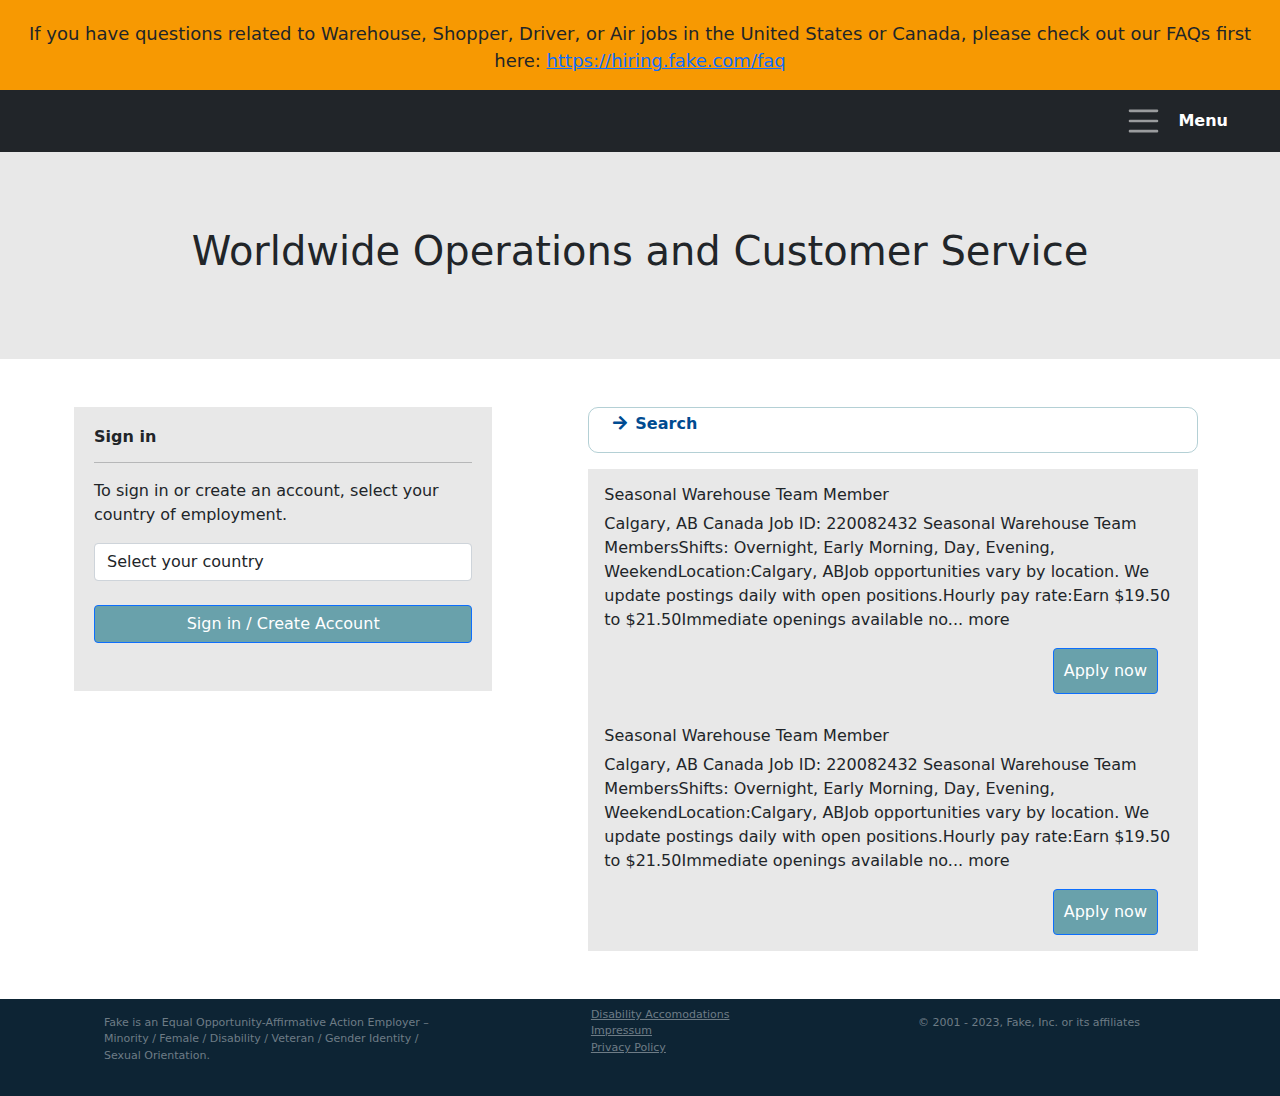
<file: index.html>
<!DOCTYPE html>
<html lang="en">
<head>
    <meta charset="UTF-8">
    <meta http-equiv="X-UA-Compatible" content="IE=edge">
    <meta name="viewport" content="width=device-width, initial-scale=1.0">
    <title>Job Board ~ Index</title>
    <link rel="stylesheet" href="css/bootstrap.min.css"/>
    <link rel="stylesheet" href="css/custom.css"/>
    <link rel="stylesheet" href="https://cdnjs.cloudflare.com/ajax/libs/font-awesome/5.15.3/css/all.min.css">
</head>
<body>
    <div class="container-fluid d-flex text-center banner-top">
        <p>
            If you have questions related to Warehouse, Shopper, Driver, or Air jobs in the United States or Canada, please check out our FAQs first here: <a href="https://hiring.fake.com/faq">https://hiring.fake.com/faq</a>
        <p>
    </div>

    <nav class="navbar navbar-dark bg-dark">
        <div class="container-fluid d-flex justify-content-end align-content-end">
            <button class="navbar-toggler" type="button" data-bs-toggle="offcanvas" data-bs-target="#offcanvasRight" aria-controls="offcanvasRight">
                <span class="navbar-toggler-icon fw-bolder"></span>
              </button>
              <span class="ps-1 fw-bold text-white justify-content-end">Menu</span>
        </div>
        <div class="offcanvas offcanvas-end" tabindex="-1" id="offcanvasRight" aria-labelledby="offcanvasRightLabel">
            <div class="container-fluid d-flex canvas-header justify-content-between">
                <h4 class="text-center align-self-end">Explore Fake Jobs</h4>
                <button type="button" class="btn-close text-reset p-2" data-bs-dismiss="offcanvas" aria-label="Close"></button>
            </div>
            <div class="container d-flex flex-column p-0 m-0">
                <ul class="p-0 m-0">
                    <li>
                        <button class="btn navigation-button p-3">
                            <i class="fas fa-home pe-2"></i><span>Home</span>
                        </button>
                    </li>
                    <li>
                        <button class="btn navigation-button p-3">
                            <i class="fas fa-sign-in-alt pe-2"></i><span>Sign in</span>
                        </button>
                    </li>
                    <li>
                        <button class="btn navigation-button p-3">
                            <i class="fas fa-briefcase pe-2"></i><span>Conversion Associate Portal</span>
                        </button>
                    </li>
                    <li>
                        <button class="btn navigation-button p-3">
                            <i class="fas fa-language pe-2"></i><span>Language</span>
                        </button>
                    </li>
                </ul>
            </div>
        </div>
        
          
    </nav>

    <div class="container-fluid gray-banner d-flex justify-content-center align-items-center">
        <h1 class="">Worldwide Operations and Customer Service</h1>
    </div>

    <div class="ps-1 container pt-5">
        <div class="row">
            <div class="col-sm-12 col-md-5 pe-md-5">
                <div class="login-box d-flex flex-column pb-5">
                    <h6 class="fw-bold m-0 p-0">Sign in</h6>
                    <hr>
                    <p>
                        To sign in or create an account, select your country of employment.
                    </p>
                    <select class="form-control">
                        <option>Select your country</option>
                        <option>United States</option>
                        <option>United Kingdom</option>
                    </select>
                    <br>
                    <button id="loginbutton" class="btn btn-primary">Sign in / Create Account</button>
                </div>
            </div>
            <div class="ps-md-5 col-sm-12 col-md-7 mt-3 mt-md-0">
                <div class="container search-drop mb-3">
                    <p class="pt-1"><i role="button" onclick="showSearch()" id="arrow" class="fas fa-arrow-right pe-2"></i>Search</p>
                </div>
                <div id="search" class="container search-dropdown mb-3 hidden">
                    <div class="container-fluid d-flex flex-row">
                        <div class="col-6">
                            <p class="pt-3 fw-bold">Job Title</p>
                            <div class="container p-0 d-flex flex-column">
                                <div class="form-check form-check-inline pb-4">
                                    <input class="form-check-input" type="checkbox" id="warehouse" name="warehousecheck" value="1">
                                    <label class="form-check-label" for="warehouse">Fulfillment Center</label>
                                  </div>
                                  <div class="form-check form-check-inline">
                                    <input class="form-check-input" type="checkbox" id="cs" name="cscheck" value="1">
                                    <label class="form-check-label" for="cs">Customer Service</label>
                                  </div>
                            </div>
                        </div>
                        <div class="col-6">
                            <p class="pt-3 fw-bold">Location</p>
                            <div class="form-group pb-5">
                                <label>Country</label>
                                <input type="text" id="country" name="country" class="form-control" placeholder="Please choose a country">
                                </div>
                                <div class="form-group pb-5">
                                <label>State</label>
                                <input type="text" id="state" name="state" class="form-control" placeholder="Please choose a state">
                                </div>
                                <div class="form-group pb-5">
                                <label>City</label>
                                <input type="text" id="state" name="state" class="form-control" placeholder="Please choose a city">
                                <p class="fw-lighter pt-2">Multiple cities can be entered [use comma separator].</p>
                                </div>
                        </div>
                    </div>
                    <div class="container d-flex flex-column ps-0 ms-0 pb-3">
                        <button id="filterbutton" class="btn btn-primary w-50">Filter</button>
                    </div>
                </div>
                <div class="container d-flex flex-column job-info p-3">
                    <h6>Seasonal Warehouse Team Member</h6>
                    <p>
                        Calgary, AB Canada

Job ID: 220082432
Seasonal Warehouse Team MembersShifts: Overnight, Early Morning, Day, Evening, WeekendLocation:Calgary, ABJob opportunities vary by location. We update postings daily with open positions.Hourly pay rate:Earn $19.50 to $21.50Immediate openings available no... more
                    </p>
                    <div class="container d-flex flex-row justify-content-end align-content-end">
                        <button id="jobbutton" class="btn btn-primary">Apply now</button>
                    </div>
                </div>
                <div class="container d-flex flex-column job-info p-3">
                    <h6>Seasonal Warehouse Team Member</h6>
                    <p>
                        Calgary, AB Canada

Job ID: 220082432
Seasonal Warehouse Team MembersShifts: Overnight, Early Morning, Day, Evening, WeekendLocation:Calgary, ABJob opportunities vary by location. We update postings daily with open positions.Hourly pay rate:Earn $19.50 to $21.50Immediate openings available no... more
                    </p>
                    <div class="container d-flex flex-row justify-content-end align-content-end">
                        <button id="jobbutton" class="btn btn-primary">Apply now</button>
                    </div>
                </div>
            </div>
            </div>
        </div>


            <div class="container-fluid d-flex flex-row footer justify-content-center p-2 mt-5">
                <div class="ms-5 ps-5 container d-flex p-2">
                <p>
                    Fake is an Equal Opportunity-Affirmative Action Employer – Minority / Female / Disability / Veteran / Gender Identity / Sexual Orientation.
                </p>
                </div>

                <div class="container d-flex flex-column links">
                <a class="">Disability Accomodations</a>
                <a class="">Impressum</a>
                <a class="">Privacy Policy</a>
                </div>

                <div class="container d-flex p-2">
                <p>
                    © 2001 - 2023,  Fake, Inc. or its affiliates
                </p>
                </div>
            </div>

    <script src="js/bootstrap.bundle.js"></script>
    <script src="js/custom.js"></script>
</body>
</html>
</file>
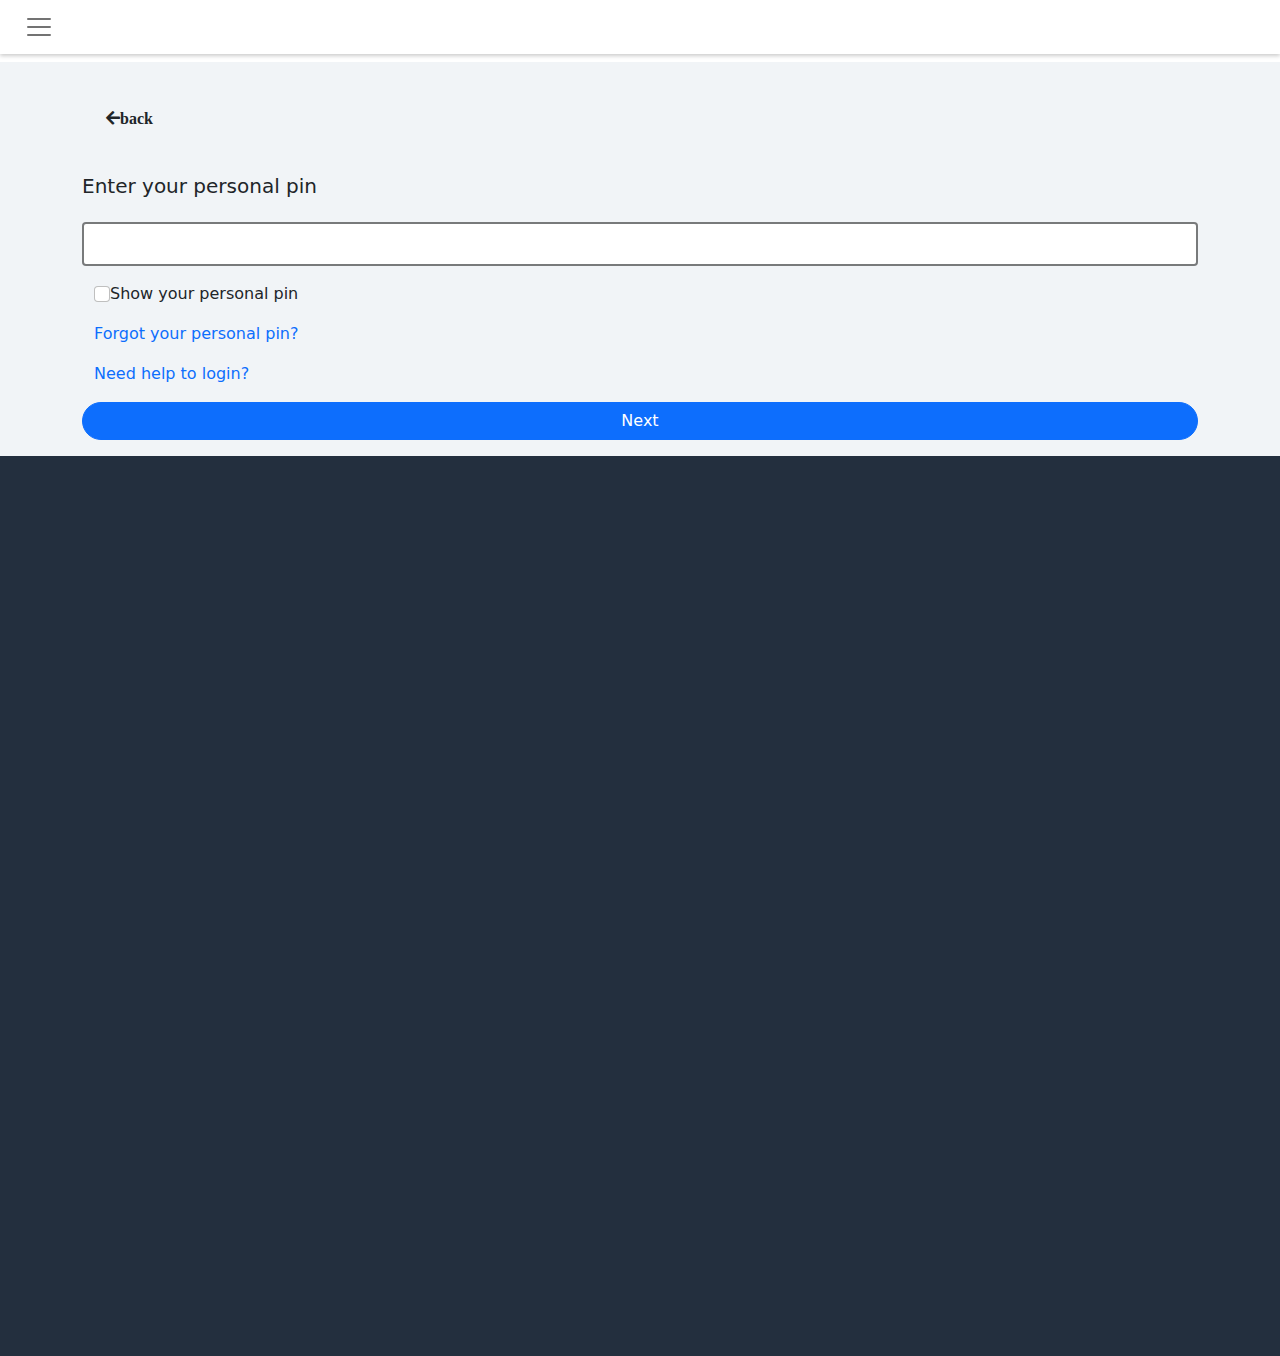
<file: pincheck.html>
<!DOCTYPE html>
<html lang="en">
<head>
    <meta charset="UTF-8">
    <meta http-equiv="X-UA-Compatible" content="IE=edge">
    <meta name="viewport" content="width=device-width, initial-scale=1.0">
    <link rel="stylesheet" href="css/bootstrap.min.css"/>
    <link rel="stylesheet" href="css/custom2.css"/>
    <link rel="stylesheet" href="css/custom3.css"/>
    <link rel="stylesheet" href="https://cdnjs.cloudflare.com/ajax/libs/font-awesome/5.15.3/css/all.min.css">
    <title>Job Board ~ Pin check</title>
</head>
<body>
    <nav class="navbar bg-white navbar-light">
        <div class="container-fluid d-flex flex-row">
            <button class="navbar-toggler" type="button" data-bs-toggle="offcanvas" data-bs-target="#offcanvasRight" aria-controls="offcanvasRight">
                <span class="navbar-toggler-icon fw-bolder"></span>
              </button>
        </div>
    </nav>
    <div class="mt-2 container-fluid d-flex blue-bg justify-content-center align-content-center pb-3">
        <div class="container d-flex pt-5 flex-column">
            <i id="backbuton" class="ms-4 fas fa-arrow-left pb-5"><a id="backbutton">back</a></i>
            <div class="form-group">
                <h5 class="pb-3">Enter your personal pin</h5>
                <input type="text" class="form-control" id="loginid" name="logindetails"/>
            </div>
            <div class="container-fluid d-flex flex-row pt-3">
                <input class="form-check-input" type="checkbox" id="warehouse" name="warehousecheck" value="1">
                <p class="pe-4">Show your personal pin</p>
            </div>
            <div class="container-fluid d-flex flex-column">
                <a class="pb-3" href="#"">Forgot your personal pin?</a>
                <a class="pb-3" href="#">Need help to login?</a>
            </div>
            <button class="btn btn-primary w-100 rounded-pill">Next</button>
        </div>
    </div>
        <div class="container-fluid d-flex flex-row footer min-vh-100">
        </div>
</body>
</html>
</file>
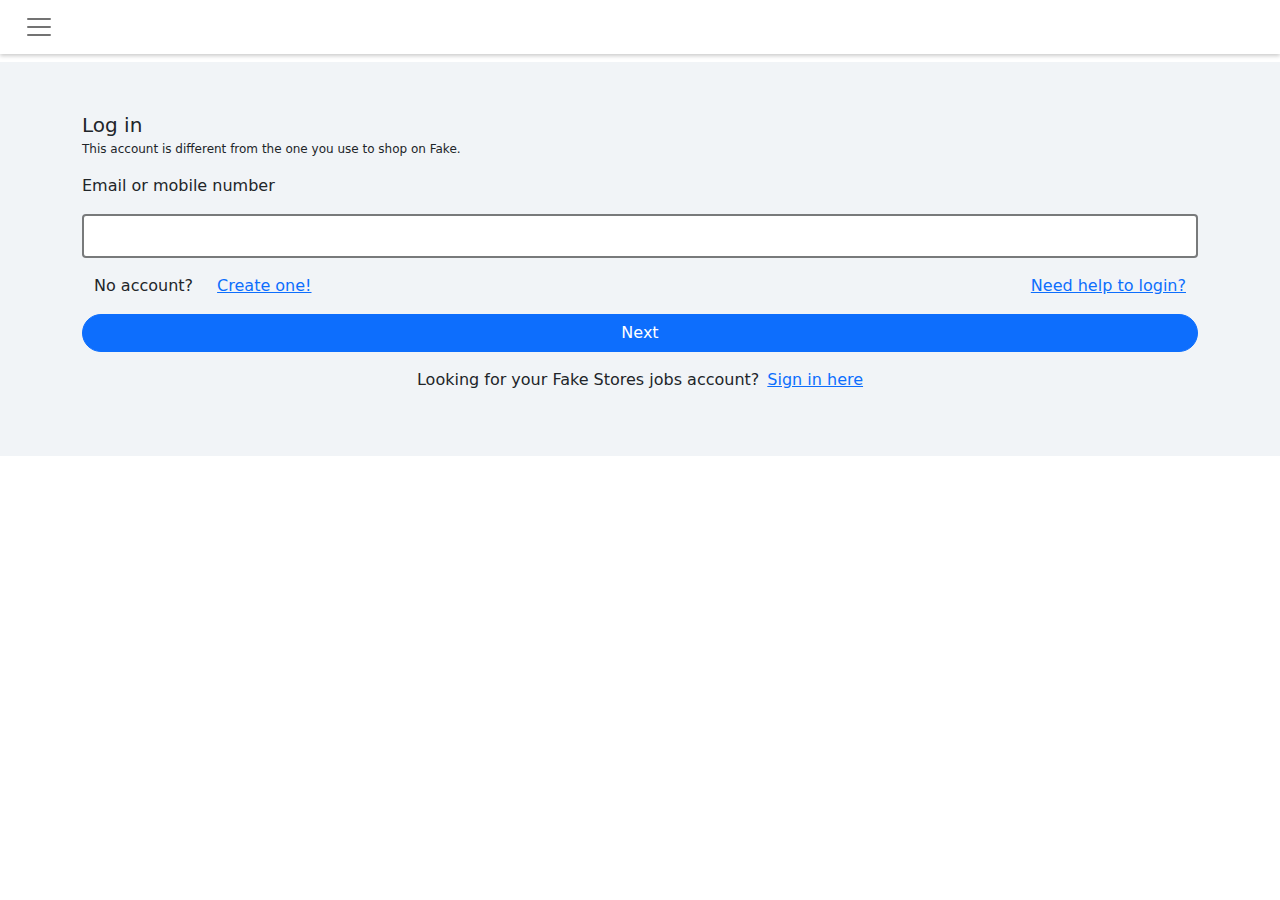
<file: signin.html>
<!DOCTYPE html>
<html lang="en">
<head>
    <meta charset="UTF-8">
    <meta http-equiv="X-UA-Compatible" content="IE=edge">
    <meta name="viewport" content="width=device-width, initial-scale=1.0">
    <link rel="stylesheet" href="css/bootstrap.min.css"/>
    <link rel="stylesheet" href="css/custom2.css"/>
    <title>Job Board ~ Sign in</title>
</head>
<body>
    <nav class="navbar bg-white navbar-light">
        <div class="container-fluid d-flex flex-row">
            <button class="navbar-toggler" type="button" data-bs-toggle="offcanvas" data-bs-target="#offcanvasRight" aria-controls="offcanvasRight">
                <span class="navbar-toggler-icon fw-bolder"></span>
              </button>
        </div>
    </nav>
    <div class="mt-2 container-fluid d-flex blue-bg justify-content-center align-content-center">
        <div class="container d-flex pt-5 flex-column">
            <p id="loginheader" class="fw-semibold mb-0">Log in</p>
            <p id="logintext">This account is different from the one you use to shop on Fake.</p>
            <div class="form-group">
                <p>Email or mobile number</p>
                <input type="text" class="form-control" id="loginid" name="logindetails"/>
            </div>
            <div class="container-fluid d-flex flex-row pt-3">
                <p class="pe-4">No account?</p>
                <a class="pe-5">Create one!</a>
                <a class="ms-auto">Need help to login?</a>
            </div>
            <button class="btn btn-primary w-100 rounded-pill">Next</button>

            <div class="container d-flex flex-row pb-5 pt-3 justify-content-center">
                <p class="fw-semibold pe-2">Looking for your Fake Stores jobs account?<p>
                    <a href="#">Sign in here</a>
            </div>
        </div>
    </div>
        <div class="container-fluid d-flex flex-row footer mb-3">
        </div>
</body>
</html>
</file>
<file: css/custom.css>
.banner-top {
   background-color: #f79902;
   padding-left: 20px;
   padding-right: 20px;
   padding-top: 20px;
   padding-bottom: 0px;
   font-size: 18px;
   height: fit-content;
}

nav {
    padding: 40px;
}

.navbar-toggler {
    border: none;
}

.navbar-toggler-icon {
    font-size: 25px;
}

.gray-banner {
    background-color: rgb(232, 232, 232);
    height: 23vh;
    font-size: 14px;
}

.login-box {
    background-color: rgb(232, 232, 232);
    height: fit-content;
    width: 100%;
    padding: 20px;
}

#loginbutton {
    background-color: rgb(105, 161, 171);
}

.search-drop {
    border: 1px solid rgba(105, 161, 171, 0.5);
    border-top-left-radius: 10px;
    border-top-right-radius: 10px;
    border-bottom-left-radius: 10px;
    border-bottom-right-radius: 10px;

}

.search-drop p {
    color: #004b91;
    font-weight: bold;
    margin-bottom: 1rem;
}

.job-info {
    background-color: rgb(232, 232, 232);
    width: 100%;
    height: fit-content;
}

#jobbutton {
    background-color: rgb(105, 161, 171);
    padding: 10px;
}

.canvas-header {
    background-color: rgb(105, 161, 171);
    color: white;
    height: 15%;
}

.navigation-button {
    border-bottom: 1px solid rgb(232, 232, 232);
    width: 100%;
    text-align: left;
}

.navigation-button:hover {
    background-color: rgb(232, 232, 232);
}

body {
    min-height: 100vh;
    display: flex;
    flex-direction: column;
  }
  
  .footer {
    font-size: 11px;
    color: rgb(110, 124, 134);
    background-color: rgb(13, 36, 52);
    margin-top: auto;
  }

  .links {
    padding-top: 0;
    padding-left: 9rem;
  }

  .links a {
    text-decoration: underline;
    color: rgb(110, 124, 134);
  }

  #filterbutton {
    background-color: rgb(105, 161, 171);
  }

  .search-dropdown {
    background-color: rgb(232, 232, 232);
    width: auto;
    height: fit-content;
  }

  .hidden {
    display: none;
    opacity: 0;
    transition: opacity 1s ease;
  }

  .visible {
    display: block;
    opacity: 0.3s;
  }
</file>
<file: css/custom2.css>
nav {
    box-shadow: 0 2px 4px rgba(0, 0, 0, 0.2);
}

.navbar-toggler {
    border: none;
}

.blue-bg {
    background-color: rgb(241, 244, 247);
}

#loginid {
    border: 2px solid rgb(0, 0, 0, 0.5);
    padding: 8px;
}

#logintext {
    font-size: 0.75rem;
}

#loginheader {
    font-size: 1.25rem;
}

body {
    min-height: 100%;
    display: flex;
    flex-direction: column;
}

.footer {
    margin-top: auto;
    background-color: #232f3e;
}
</file>
<file: css/custom3.css>
#backbutton {
    font-size: 1rem;
}

a {
    text-decoration: none;
}
</file>
